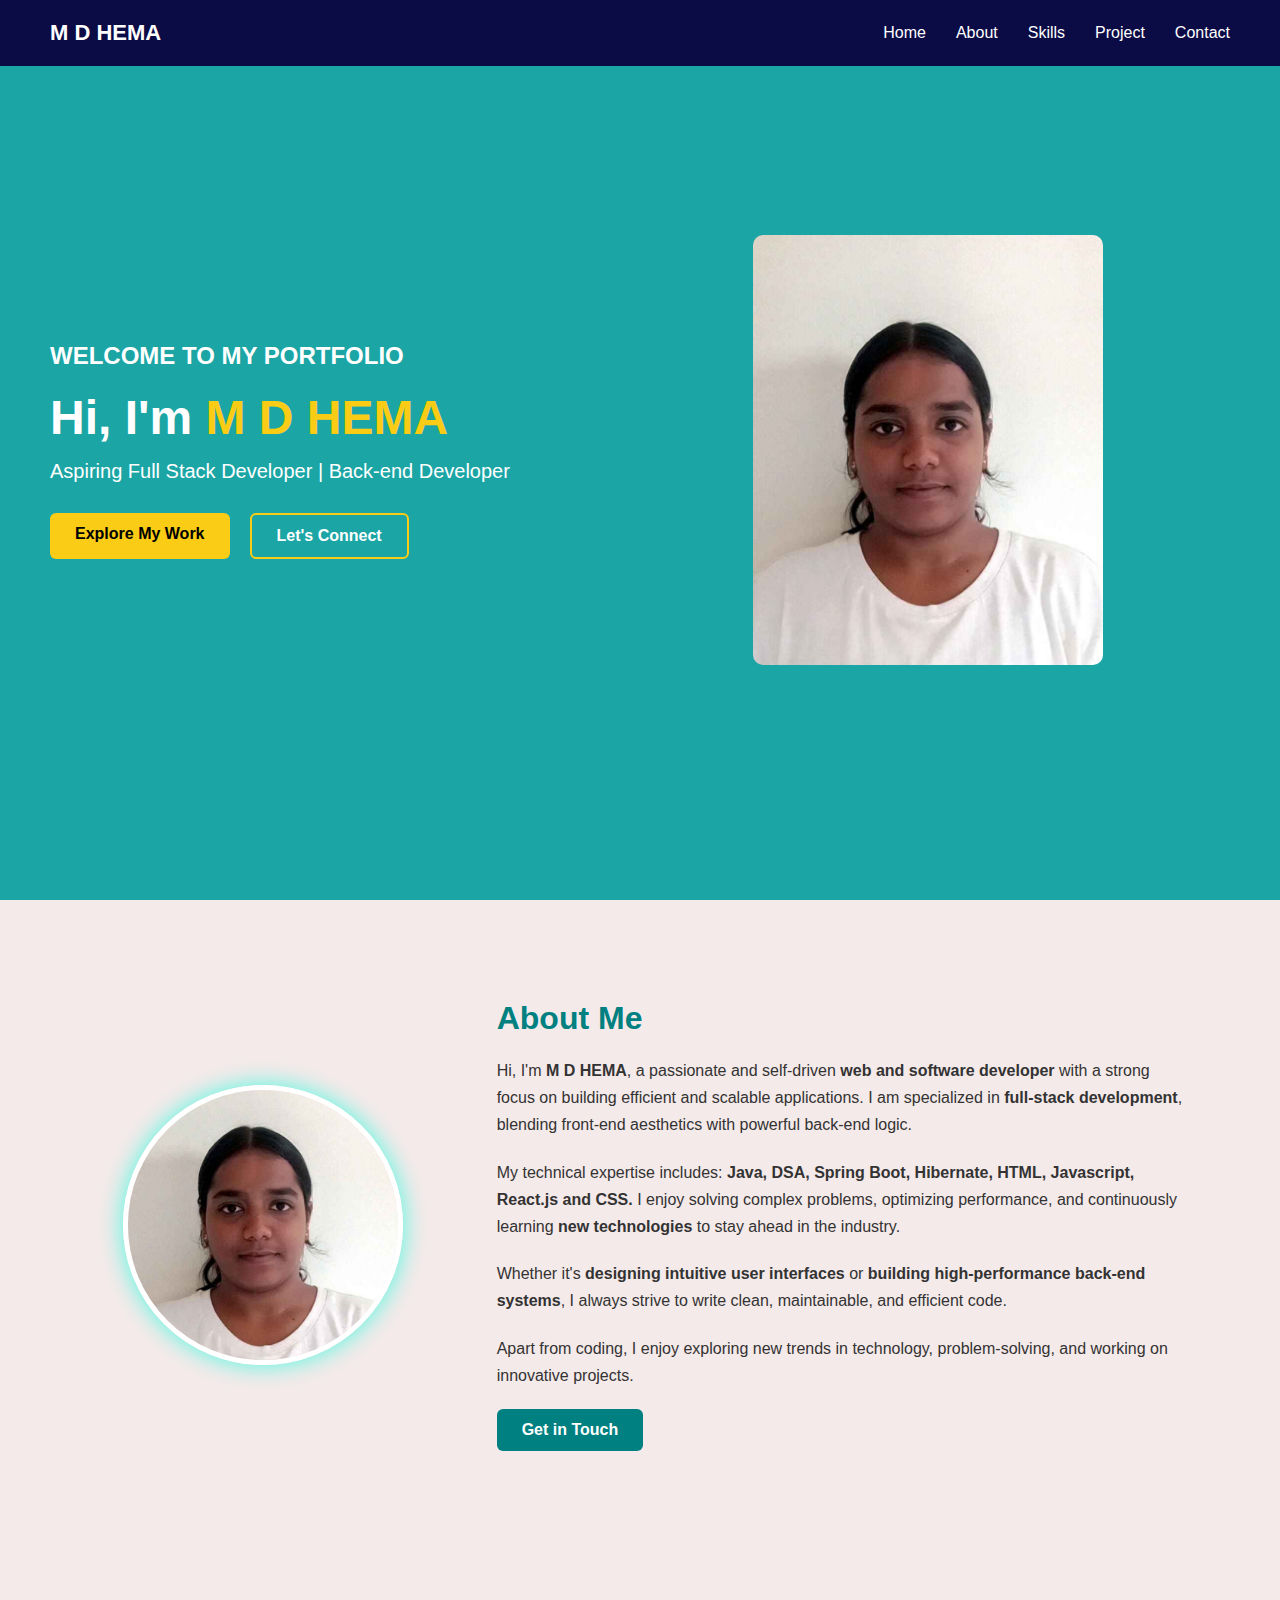
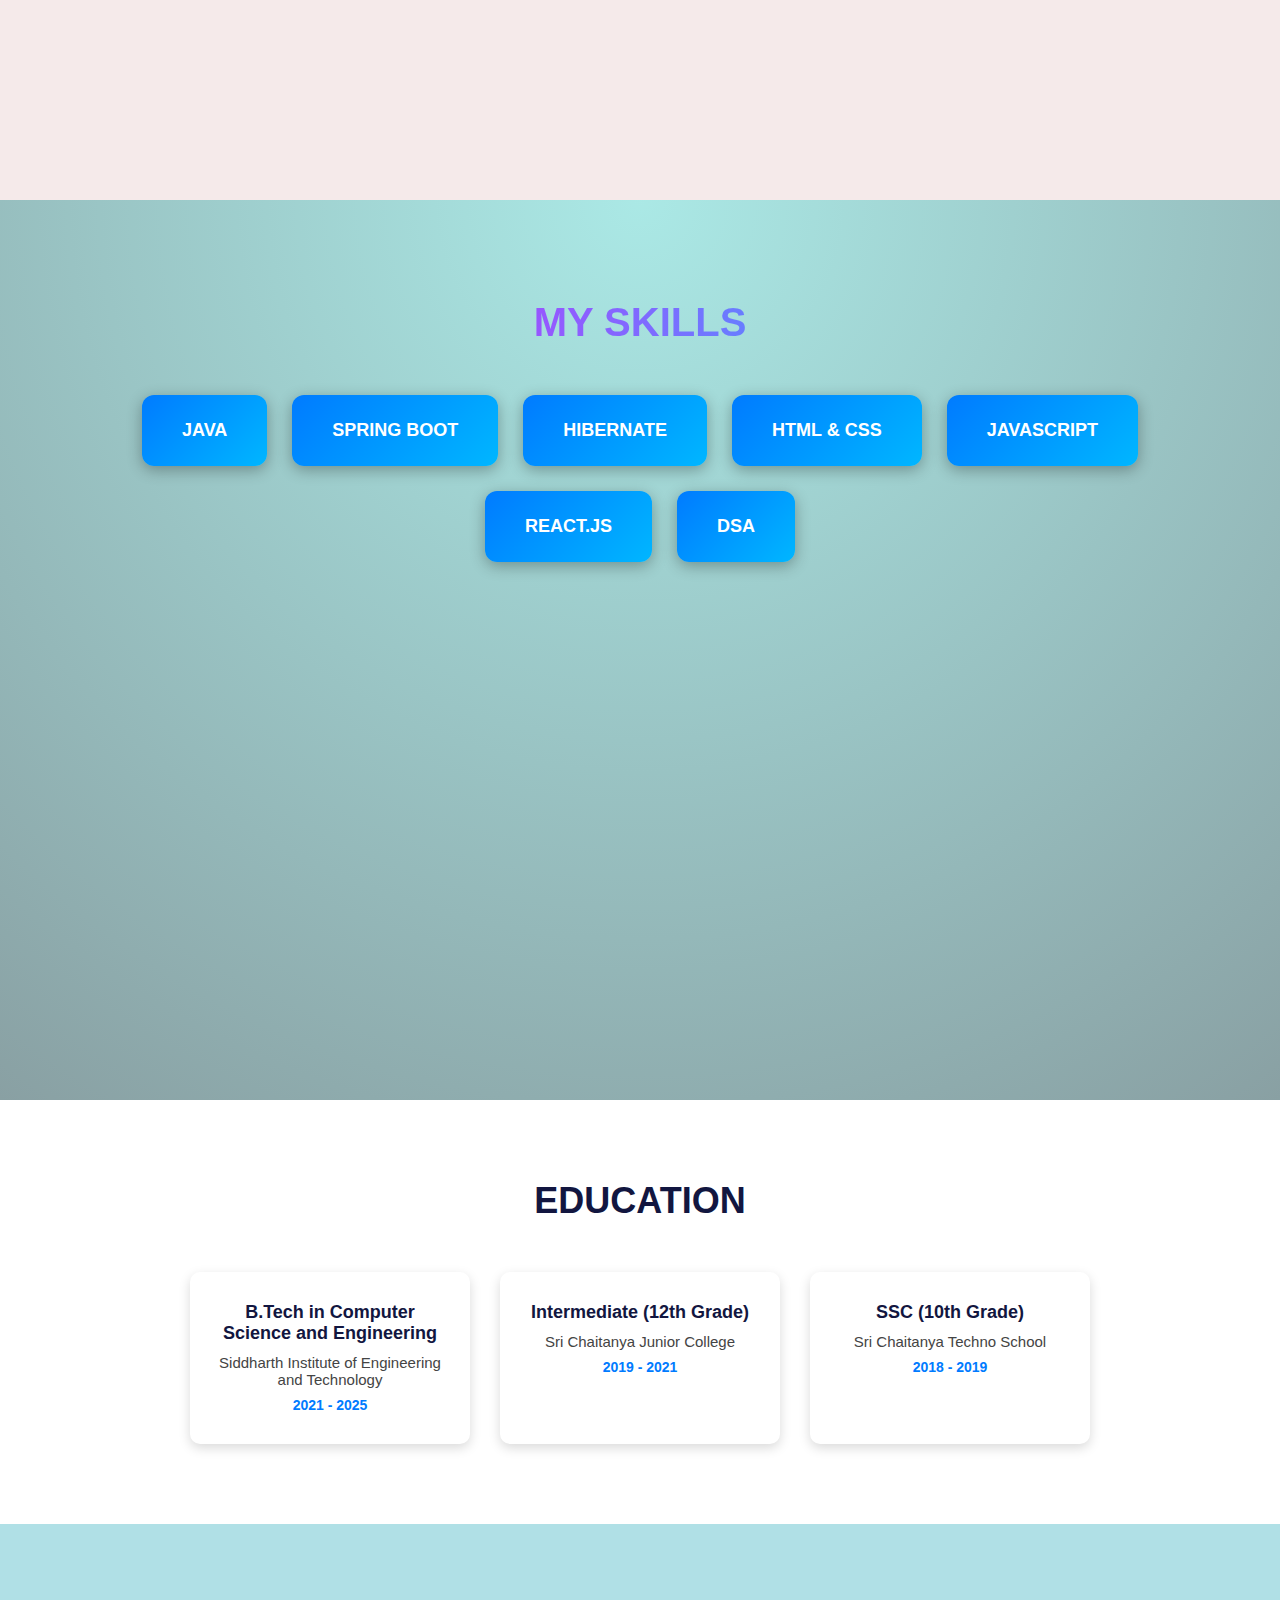
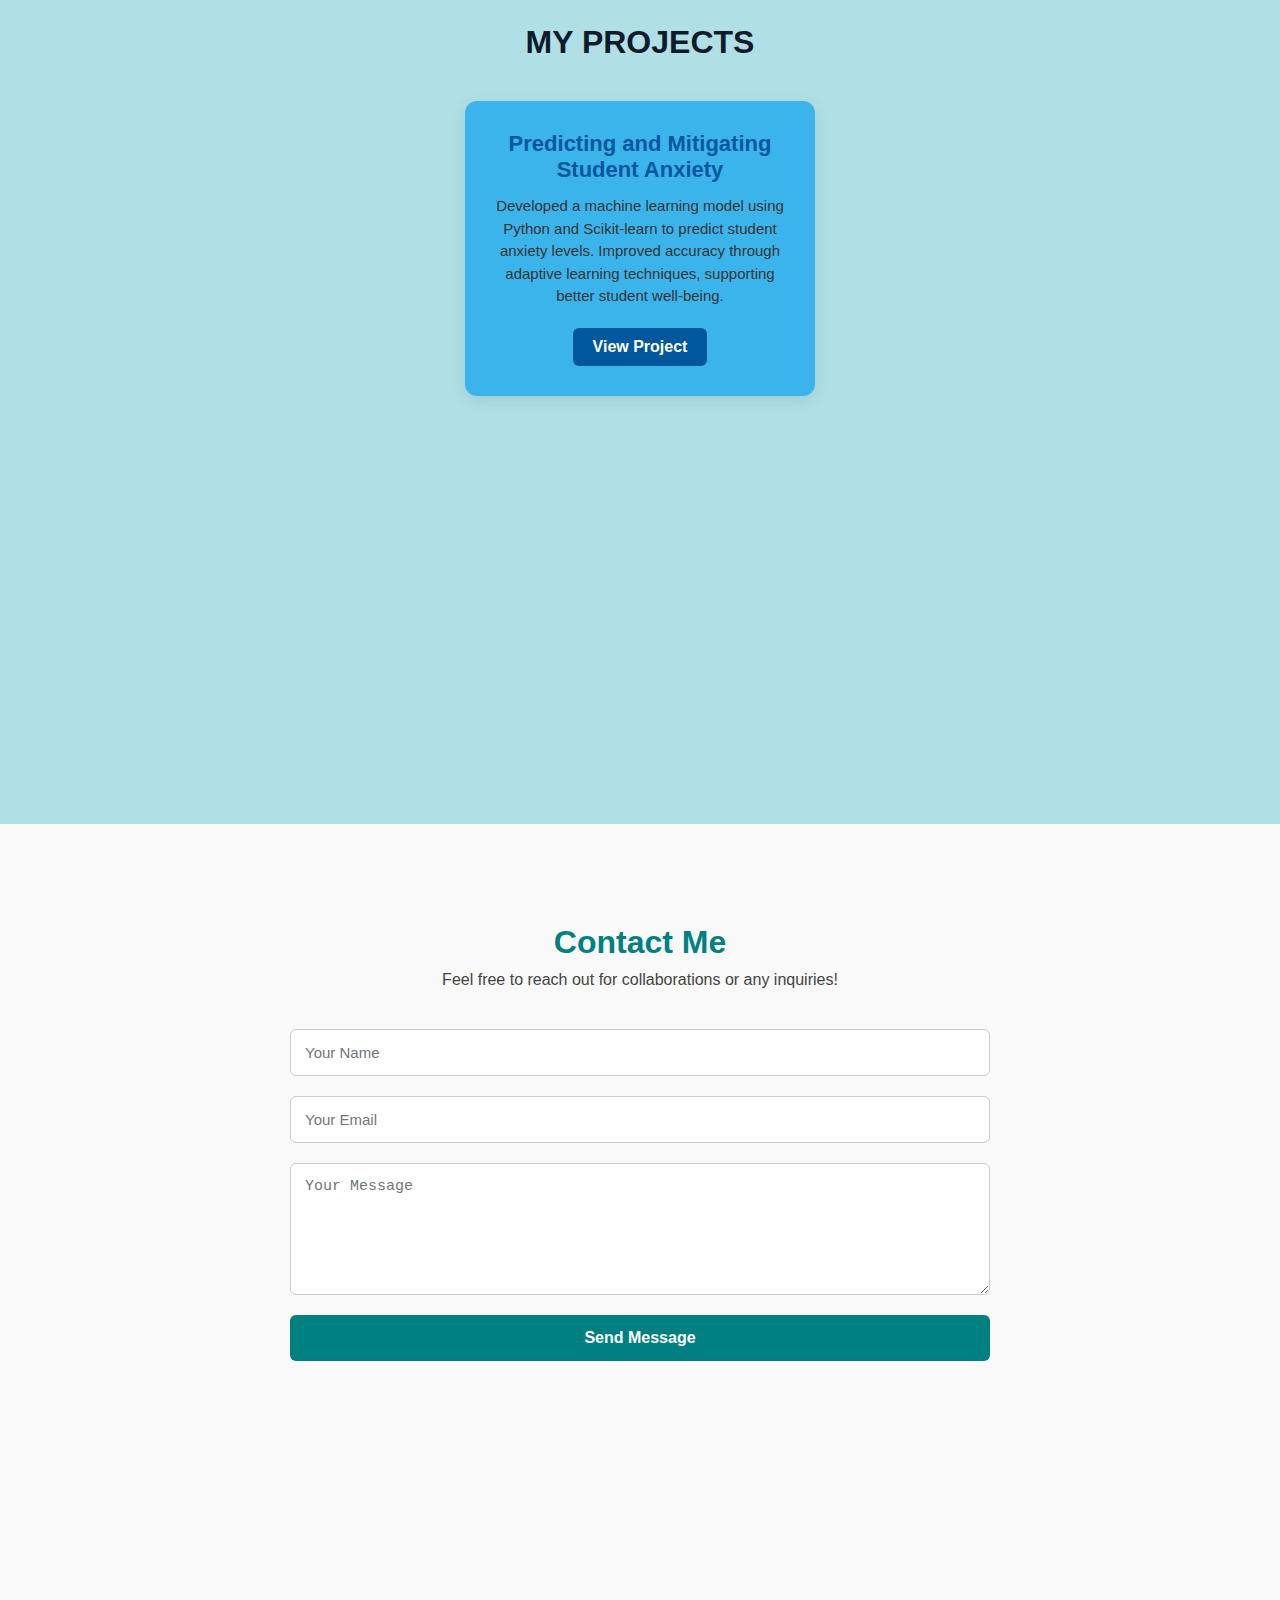
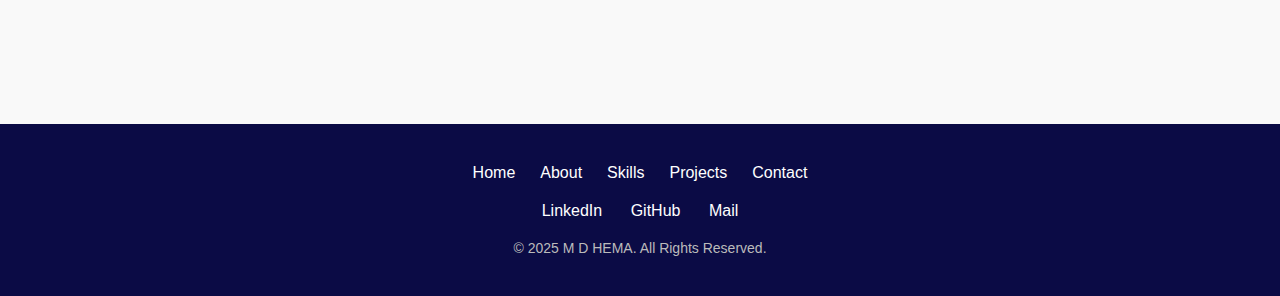
<file: index.html>
<!DOCTYPE html>
<html lang="en">
<head>
    <meta charset="UTF-8">
    <meta name="viewport" content="width=device-width, initial-scale=1.0">
    <title>M D HEMA - Portfolio</title>
    <link href="style.css" rel="stylesheet">
</head>
<body>
    <header>
        <div class="logo">M D HEMA</div>
        <nav>
            <ul>
              <li><a href="#home">Home</a></li>
                <li><a href="#about">About</a></li>
                <li><a href="#skills">Skills</a></li>
                <li><a href="#projects">Project</a></li>
                <li><a href="#contact">Contact</a></li>
            </ul>
        </nav>
    </header>
    <body>
        <section class="hero" id="home">
            <div class="hero-text">
              <h3>WELCOME TO MY PORTFOLIO</h3>
              <h1>
                Hi, I'm <span class="highlight">M D HEMA</span>
              </h1>
              <h2>Aspiring Full Stack Developer  | Back-end Developer</h2>
              <div class="hero-buttons">
                <a href="#projects" class="btn primary">Explore My Work</a>
                <a href="#contact" class="btn secondary">Let's Connect</a>
              </div>
            </div>
        
            <div class="hero-image">
              <img src="profile.jpg" alt="M D HEMA">
            </div>
          </section>
        <!-- ===== ABOUT SECTION ===== -->
<section class="about" id="about">
    <div class="about-container">
      <!-- Left: Image -->
      <div class="about-image">
        <img src="profile.jpg" alt="Hemanth Kumar">
      </div>
  
      <!-- Right: Text -->
      <div class="about-text">
        <h2>About Me</h2>
        <p>
          Hi, I'm <b>M D HEMA</b>, a passionate and self-driven 
          <b>web and software developer</b> with a strong focus on building 
          efficient and scalable applications. I am specialized in 
          <b>full-stack development</b>, blending front-end aesthetics with 
          powerful back-end logic.
        </p>
  
        <p>
          My technical expertise includes: 
          <b>Java, DSA, Spring Boot, Hibernate, HTML, Javascript, React.js and CSS.</b> 
          I enjoy solving complex problems, optimizing performance, 
          and continuously learning <b>new technologies</b> to stay 
          ahead in the industry.
        </p>
  
        <p>
          Whether it's <b>designing intuitive user interfaces</b> or 
          <b>building high-performance back-end systems</b>, 
          I always strive to write clean, maintainable, and efficient code.
        </p>
  
        <p>
          Apart from coding, I enjoy exploring new trends in technology, 
          problem-solving, and working on innovative projects.
        </p>
  
        <a href="#contact" class="btn about-btn">Get in Touch</a>
      </div>
    </div>
  </section>
  <section id="skills">
    <h2><span>MY</span> SKILLS</h2>
    <div class="skills-container">
      <div class="skill-card">JAVA</div>
      <div class="skill-card">SPRING BOOT</div>
      <div class="skill-card">HIBERNATE</div>
      <div class="skill-card">HTML & CSS</div>
      <div class="skill-card">JAVASCRIPT</div>
      <div class="skill-card">REACT.JS</div>
      <div class="skill-card">DSA</div>
    </div>
  </section>
  <section id="education">
    <h2>EDUCATION</h2>
    <div class="edu-container">
      <div class="edu-card">
        <h3>B.Tech in Computer Science and Engineering</h3>
        <p>Siddharth Institute of Engineering and Technology</p>
        <span>2021 - 2025</span>
      </div>

      <div class="edu-card">
        <h3>Intermediate (12th Grade)</h3>
        <p> Sri Chaitanya Junior College</p>
        <span>2019 - 2021</span>
      </div>

      <div class="edu-card">
        <h3>SSC (10th Grade)</h3>
        <p>Sri Chaitanya Techno School</p>
        <span>2018 - 2019</span>
      </div>
    </div>
  </section>
    <!-- Projects Section -->
    <section id="projects">
      <h2>MY PROJECTS</h2>
      <div class="projects-container">
  
        <div class="project-card">
          <h3>Predicting and Mitigating Student Anxiety</h3>
          <p>Developed a machine learning model using Python and Scikit-learn to predict student anxiety levels. Improved accuracy through adaptive learning techniques, supporting better student well-being.</p>
          <a href="#"
          class="view-btn" target="_blank">View Project</a>
        
        </div>
  
      </div>
    </section>
    <!-- ===== CONTACT SECTION ===== -->
<section class="contact" id="contact">
  <div class="contact-container">
    <h2>Contact Me</h2>
    <p>Feel free to reach out for collaborations or any inquiries!</p>

    <form class="contact-form">
      <input type="text" name="name" placeholder="Your Name" required>
      <input type="email" name="email" placeholder="Your Email" required>
      <textarea name="message" rows="6" placeholder="Your Message" required></textarea>
      <button type="submit" class="btn contact-btn">Send Message</button>
    </form>
  </div>
</section>
<!-- ===== FOOTER SECTION ===== -->
<footer class="footer">
  <div class="footer-container">

    <!-- Top Navigation -->
    <ul class="footer-nav">
      <li><a href="#home">Home</a></li>
      <li><a href="#about">About</a></li>
      <li><a href="#skills">Skills</a></li>
      <li><a href="#projects">Projects</a></li>
      <li><a href="#contact">Contact</a></li>
    </ul>

    <!-- Social Icons -->
    <div class="footer-socials">
      <a href="https://linkedin.com" target="_blank">LinkedIn</a>
      <a href="https://github.com" target="_blank">GitHub</a>
      <a href="mailto:your-email@example.com">Mail</a>
    </div>

    <!-- Bottom -->
    <p class="footer-copy">© 2025 M D HEMA. All Rights Reserved.</p>
  </div>
</footer>
</body>
</html>
</file>
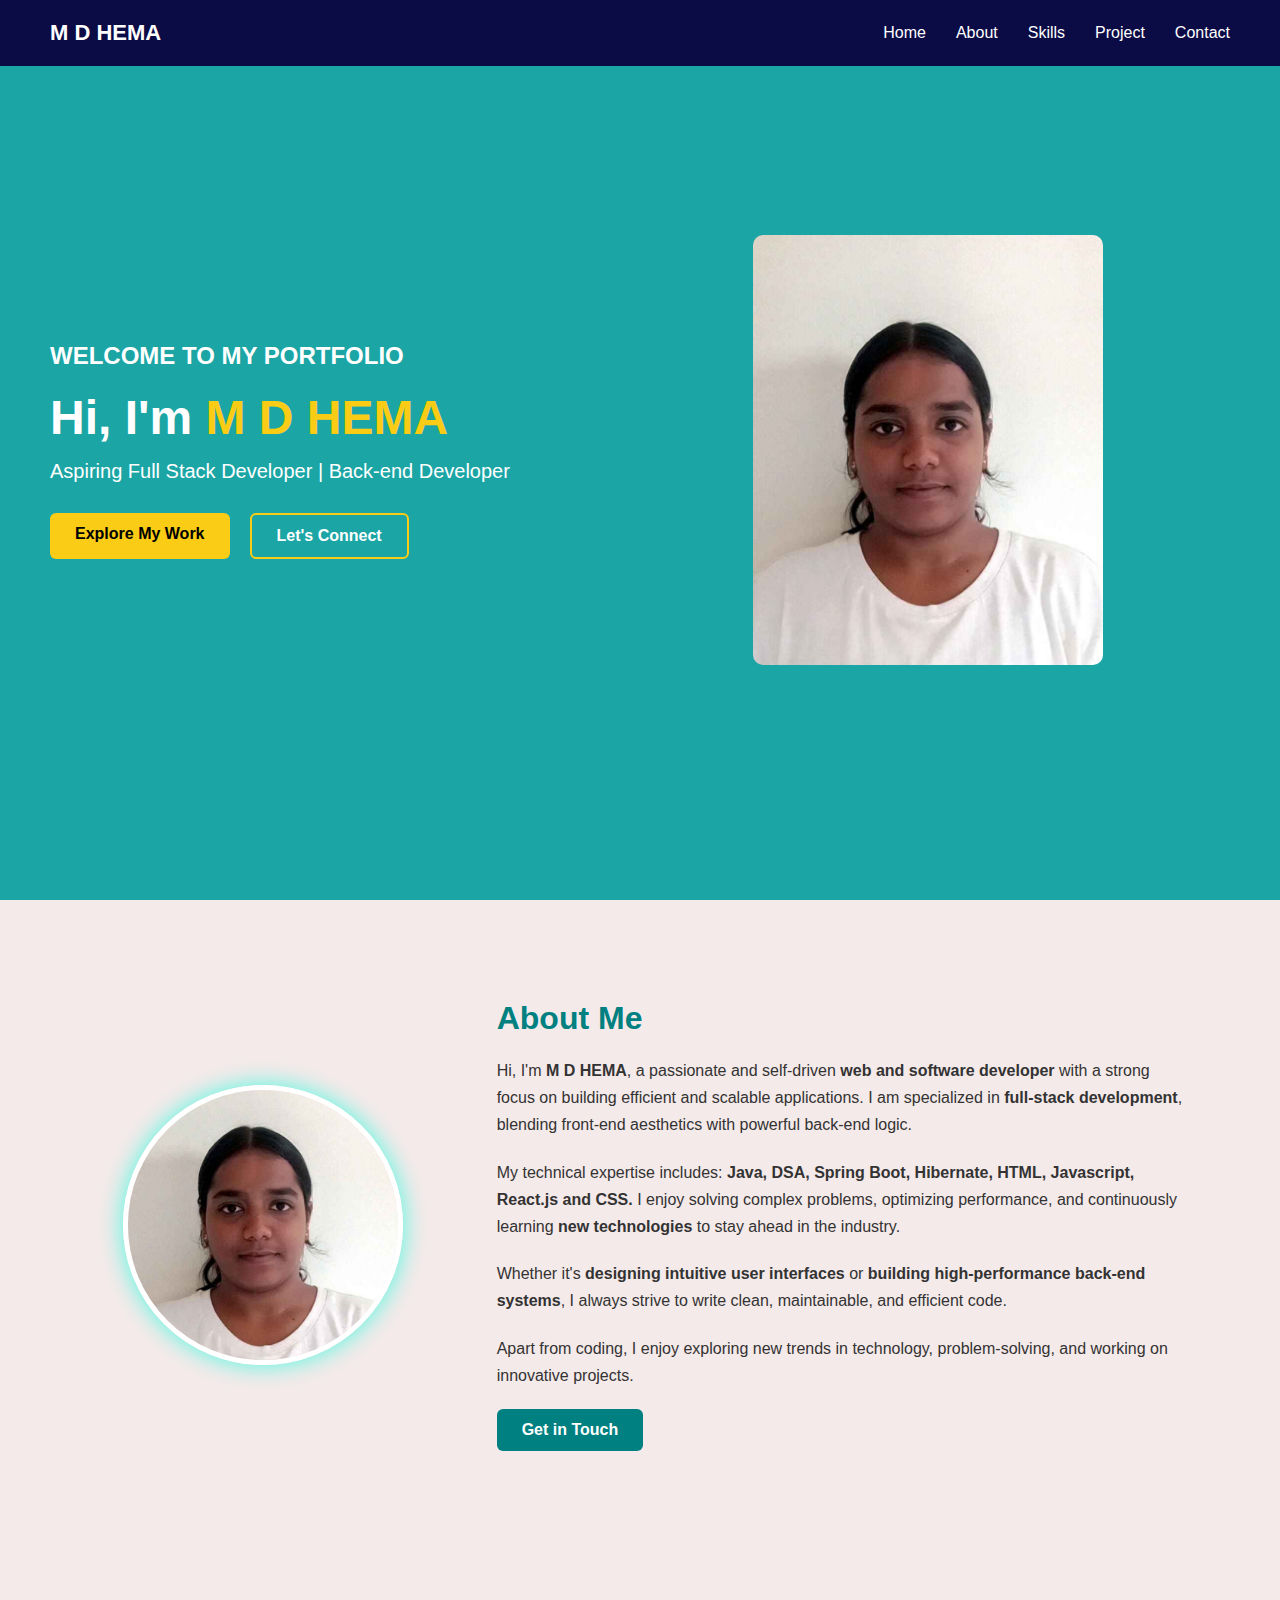
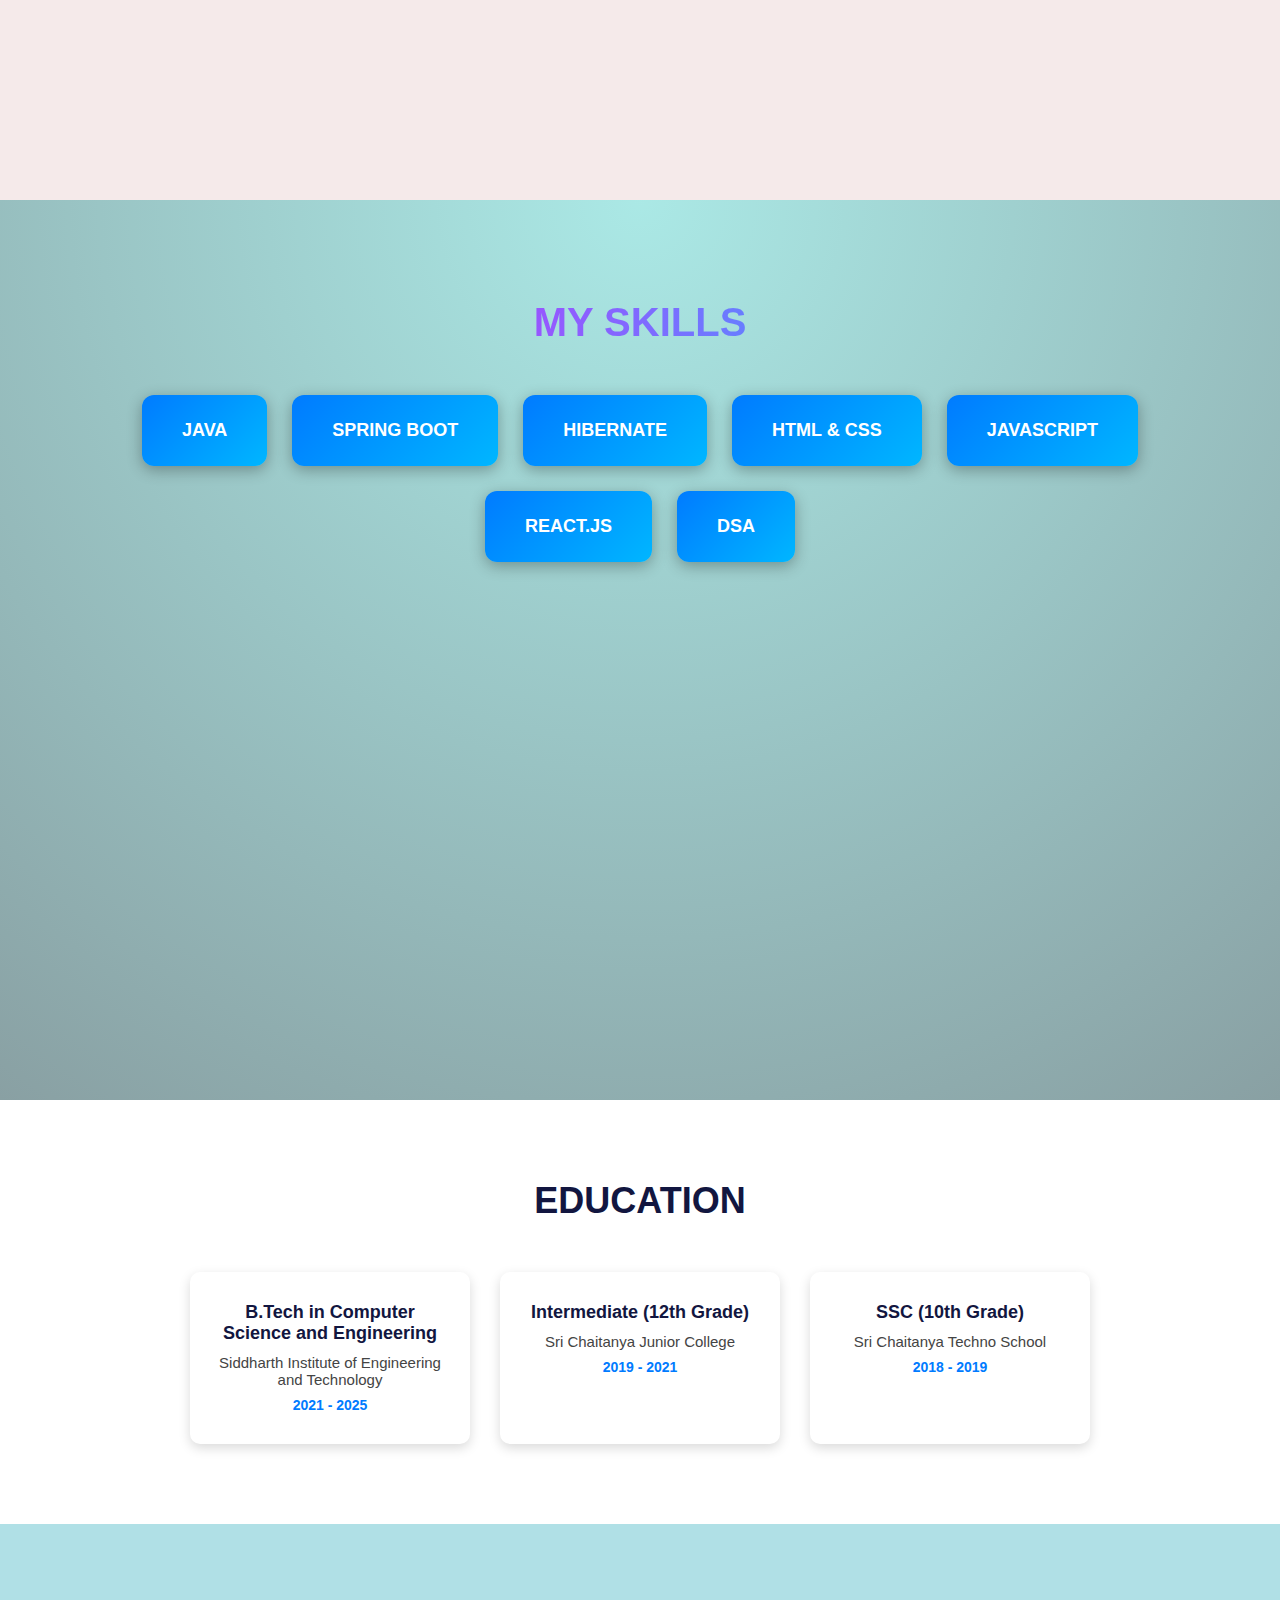
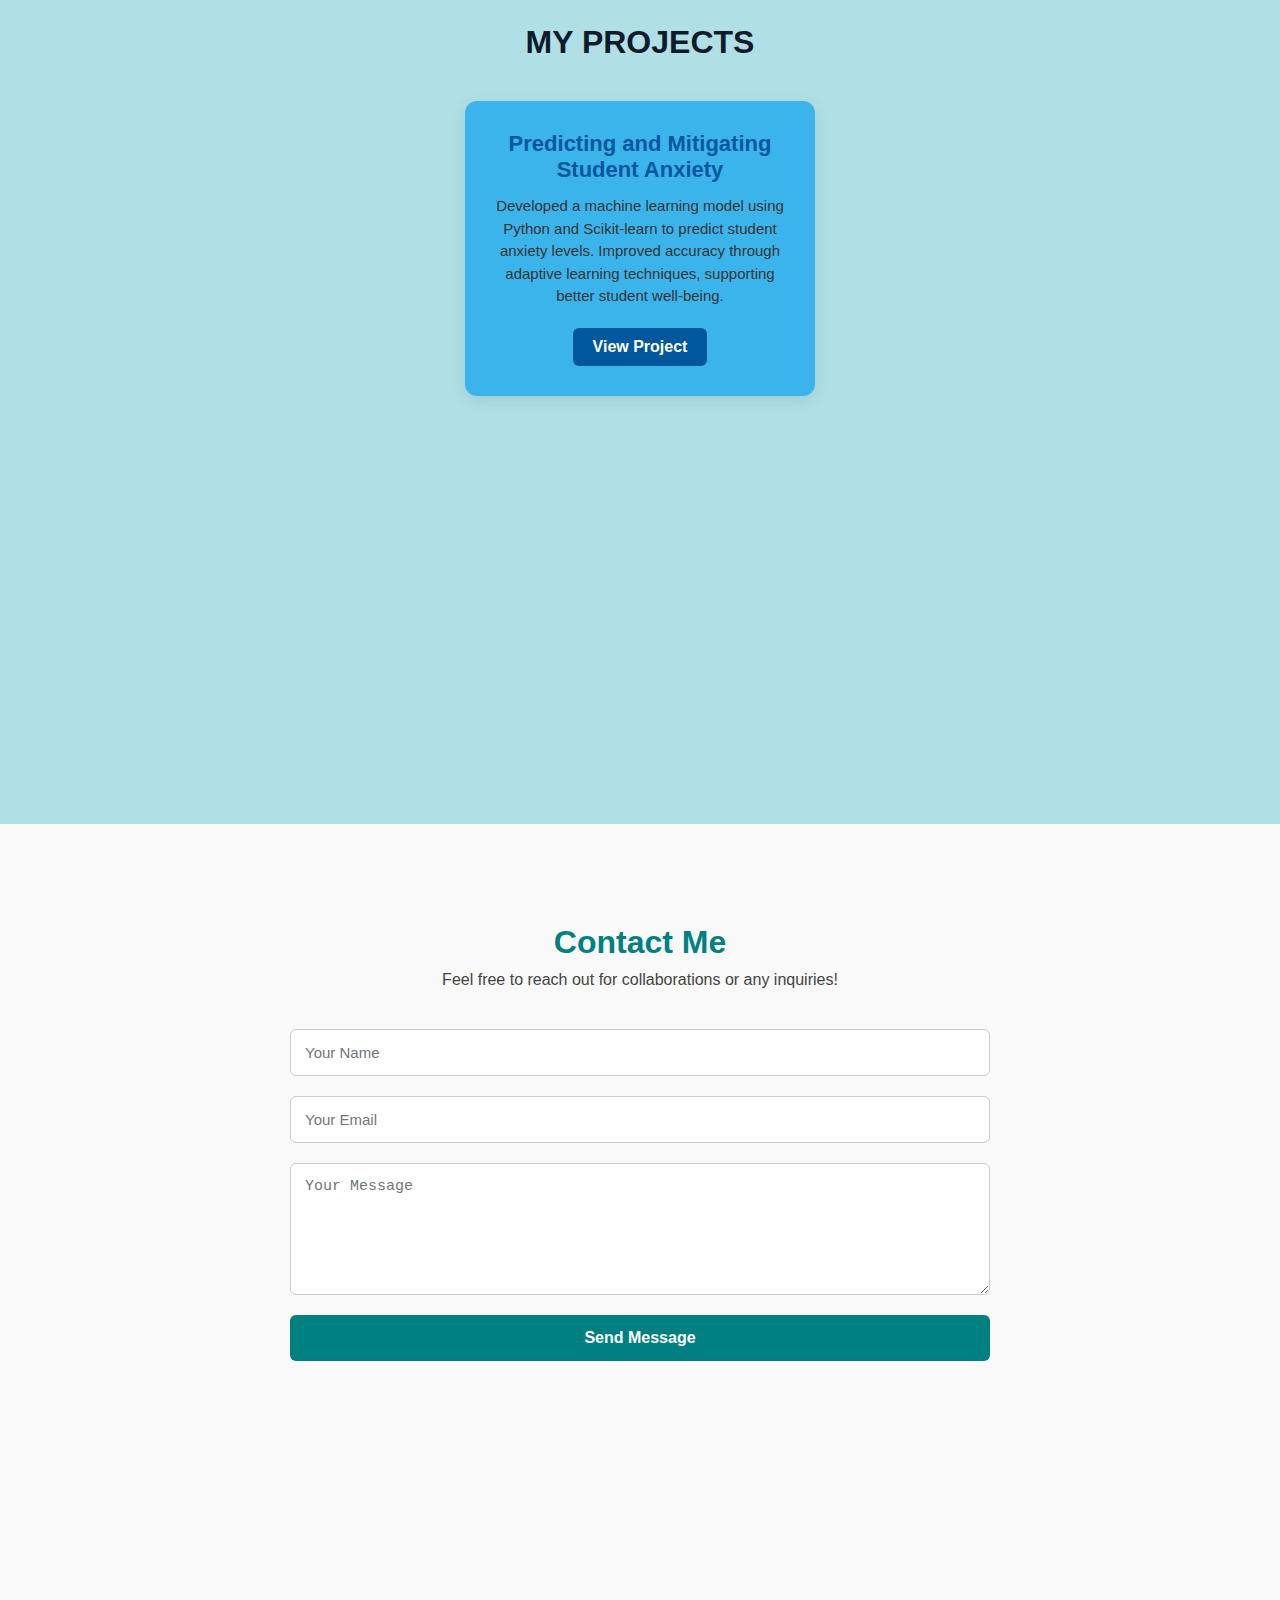
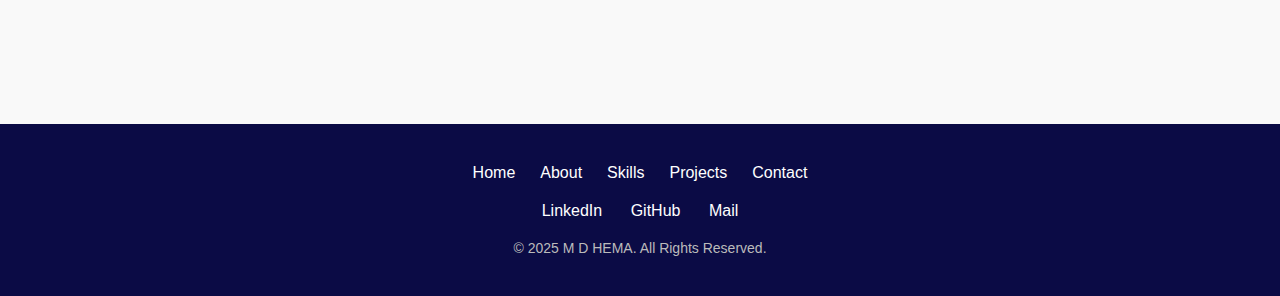
<file: Porfolio.html>
<!DOCTYPE html>
<html lang="en">
<head>
    <meta charset="UTF-8">
    <meta name="viewport" content="width=device-width, initial-scale=1.0">
    <title>M D HEMA - Portfolio</title>
    <link href="styles.css" rel="stylesheet">
</head>
<body>
    <header>
        <div class="logo">M D HEMA</div>
        <nav>
            <ul>
              <li><a href="#home">Home</a></li>
                <li><a href="#about">About</a></li>
                <li><a href="#skills">Skills</a></li>
                <li><a href="#projects">Project</a></li>
                <li><a href="#contact">Contact</a></li>
            </ul>
        </nav>
    </header>
    <body>
        <section class="hero" id="home">
            <div class="hero-text">
              <h3>WELCOME TO MY PORTFOLIO</h3>
              <h1>
                Hi, I'm <span class="highlight">M D HEMA</span>
              </h1>
              <h2>Aspiring Full Stack Developer  | Back-end Developer</h2>
              <div class="hero-buttons">
                <a href="#projects" class="btn primary">Explore My Work</a>
                <a href="#contact" class="btn secondary">Let's Connect</a>
              </div>
            </div>
        
            <div class="hero-image">
              <img src="profile.jpg" alt="M D HEMA">
            </div>
          </section>
        <!-- ===== ABOUT SECTION ===== -->
<section class="about" id="about">
    <div class="about-container">
      <!-- Left: Image -->
      <div class="about-image">
        <img src="profile.jpg" alt="Hemanth Kumar">
      </div>
  
      <!-- Right: Text -->
      <div class="about-text">
        <h2>About Me</h2>
        <p>
          Hi, I'm <b>M D HEMA</b>, a passionate and self-driven 
          <b>web and software developer</b> with a strong focus on building 
          efficient and scalable applications. I am specialized in 
          <b>full-stack development</b>, blending front-end aesthetics with 
          powerful back-end logic.
        </p>
  
        <p>
          My technical expertise includes: 
          <b>Java, DSA, Spring Boot, Hibernate, HTML, Javascript, React.js and CSS.</b> 
          I enjoy solving complex problems, optimizing performance, 
          and continuously learning <b>new technologies</b> to stay 
          ahead in the industry.
        </p>
  
        <p>
          Whether it's <b>designing intuitive user interfaces</b> or 
          <b>building high-performance back-end systems</b>, 
          I always strive to write clean, maintainable, and efficient code.
        </p>
  
        <p>
          Apart from coding, I enjoy exploring new trends in technology, 
          problem-solving, and working on innovative projects.
        </p>
  
        <a href="#contact" class="btn about-btn">Get in Touch</a>
      </div>
    </div>
  </section>
  <section id="skills">
    <h2><span>MY</span> SKILLS</h2>
    <div class="skills-container">
      <div class="skill-card">JAVA</div>
      <div class="skill-card">SPRING BOOT</div>
      <div class="skill-card">HIBERNATE</div>
      <div class="skill-card">HTML & CSS</div>
      <div class="skill-card">JAVASCRIPT</div>
      <div class="skill-card">REACT.JS</div>
      <div class="skill-card">DSA</div>
    </div>
  </section>
  <section id="education">
    <h2>EDUCATION</h2>
    <div class="edu-container">
      <div class="edu-card">
        <h3>B.Tech in Computer Science and Engineering</h3>
        <p>Siddharth Institute of Engineering and Technology</p>
        <span>2021 - 2025</span>
      </div>

      <div class="edu-card">
        <h3>Intermediate (12th Grade)</h3>
        <p> Sri Chaitanya Junior College</p>
        <span>2019 - 2021</span>
      </div>

      <div class="edu-card">
        <h3>SSC (10th Grade)</h3>
        <p>Sri Chaitanya Techno School</p>
        <span>2018 - 2019</span>
      </div>
    </div>
  </section>
    <!-- Projects Section -->
    <section id="projects">
      <h2>MY PROJECTS</h2>
      <div class="projects-container">
  
        <div class="project-card">
          <h3>Predicting and Mitigating Student Anxiety</h3>
          <p>Developed a machine learning model using Python and Scikit-learn to predict student anxiety levels. Improved accuracy through adaptive learning techniques, supporting better student well-being.</p>
          <a href="#"
          class="view-btn" target="_blank">View Project</a>
        
        </div>
  
      </div>
    </section>
    <!-- ===== CONTACT SECTION ===== -->
<section class="contact" id="contact">
  <div class="contact-container">
    <h2>Contact Me</h2>
    <p>Feel free to reach out for collaborations or any inquiries!</p>

    <form class="contact-form">
      <input type="text" name="name" placeholder="Your Name" required>
      <input type="email" name="email" placeholder="Your Email" required>
      <textarea name="message" rows="6" placeholder="Your Message" required></textarea>
      <button type="submit" class="btn contact-btn">Send Message</button>
    </form>
  </div>
</section>
<!-- ===== FOOTER SECTION ===== -->
<footer class="footer">
  <div class="footer-container">

    <!-- Top Navigation -->
    <ul class="footer-nav">
      <li><a href="#home">Home</a></li>
      <li><a href="#about">About</a></li>
      <li><a href="#skills">Skills</a></li>
      <li><a href="#projects">Projects</a></li>
      <li><a href="#contact">Contact</a></li>
    </ul>

    <!-- Social Icons -->
    <div class="footer-socials">
      <a href="https://linkedin.com" target="_blank">LinkedIn</a>
      <a href="https://github.com" target="_blank">GitHub</a>
      <a href="mailto:your-email@example.com">Mail</a>
    </div>

    <!-- Bottom -->
    <p class="footer-copy">© 2025 M D HEMA. All Rights Reserved.</p>
  </div>
</footer>
</body>
</html>
</file>
<file: style.css>
* {
    margin: 0;
    padding: 0;
    box-sizing: border-box;
}

body {
    font-family: "Poppins", sans-serif;
}

header {
    width: 100%;
    padding: 20px 50px;
    background-color: #0b0b45; /* navy background */
  display: flex;
  justify-content: space-between;
  align-items: center;
  position: fixed;  /* stays at top while scrolling */
  top: 0;
  left: 0;
  z-index: 1000;
}

/* Logo / Name */
header .logo {
  font-size: 22px;
  font-weight: 600;
  color: #fff;
}

/* Navigation */
nav ul {
  list-style: none;
  display: flex;
  gap: 30px;
}

nav ul li a {
  text-decoration: none;
  color: #fff;
  font-weight: 500;
  transition: color 0.3s ease;
}

nav ul li a:hover {
  color: #facc15; /* yellow hover */
}

/* ===== HERO SECTION ===== */
.hero {
    display: flex;
    align-items: center;
    justify-content: space-between;
    padding: 120px 50px 60px; /* extra top padding for fixed header */
    background-color: #1ba5a5; /* teal background */
    min-height: 100vh;
  }
  
  /* Text part */
  .hero-text {
    flex: 1;
    color: #fff;
  }
  
  .hero-text h3 {
    font-size: 24px;
    font-weight: 600;
    margin-bottom: 20px;
  }
  
  .hero-text h1 {
    font-size: 48px;
    font-weight: 700;
    margin-bottom: 15px;
  }
  
  .hero-text .highlight {
    color: #facc15; /* yellow highlight */
  }
  
  .hero-text h2 {
    font-size: 20px;
    font-weight: 500;
    margin-bottom: 30px;
  }
  
  /* Buttons */
  .hero-buttons {
    display: flex;
    gap: 20px;
  }
  
  .btn {
    padding: 12px 25px;
    border-radius: 6px;
    font-weight: 600;
    text-decoration: none;
    transition: all 0.3s ease;
  }
  
  .btn.primary {
    background-color: #facc15;
    color: #000;
  }
  
  .btn.primary:hover {
    background-color: #eab308;
  }
  
  .btn.secondary {
    border: 2px solid #facc15;
    color: #fff;
  }
  
  .btn.secondary:hover {
    background-color: #facc15;
    color: #000;
  }
  
  /* Image part */
  .hero-image {
    flex: 1;
    display: flex;
    justify-content: center;
  }
  
  .hero-image img {
    width: 350px;
    max-width: 100%;
    border-radius: 10px;
    object-fit: cover;
  }

  /* ===== ABOUT SECTION ===== */
.about {
    background: #f5eaea; /* light background like in screenshot */
    padding: 100px 50px;
  }
  
  .about-container {
    display: flex;
    align-items: center;
    justify-content: center;
    gap: 60px;
    max-width: 1100px;
    margin: 0 auto;
  }
  
  /* Left Image */
  .about-image {
    flex: 1;
    display: flex;
    justify-content: center;
  }
  
  .about-image img {
    width: 280px;
    height: 280px;
    border-radius: 50%;
    object-fit: cover;
    border: 5px solid #fff;
    box-shadow: 0 0 25px rgba(0, 255, 221, 0.7); /* glowing effect */
  }
  
  /* Right Text */
  .about-text {
    flex: 2;
    color: #333;
  }
  
  .about-text h2 {
    font-size: 32px;
    color: #008080; /* teal heading */
    margin-bottom: 20px;
  }
  
  .about-text p {
    font-size: 16px;
    line-height: 1.7;
    margin-bottom: 20px;
  }
  
  .about-text b {
    font-weight: 600;
  }
  
  /* Button */
  .about-btn {
    display: inline-block;
    background: #008080;
    color: #fff;
    padding: 12px 25px;
    border-radius: 6px;
    font-weight: 600;
    text-decoration: none;
    transition: background 0.3s ease;
  }
  
  .about-btn:hover {
    background: #006666;
  }

  /* Skills Section */
#skills {
    text-align: center;
    padding: 80px 20px;
    background: radial-gradient(circle at top, hsl(177, 58%, 79%), #89a0a3);
  }
  
  #skills h2 {
    font-size: 40px;
    margin-bottom: 50px;
    font-weight: bold;
    background: linear-gradient(90deg, #ff00ff, #00d4ff);
    -webkit-background-clip: text;
    -webkit-text-fill-color: transparent;
  }
  
  /* Skills Container */
  .skills-container {
    display: flex;
    justify-content: center;
    flex-wrap: wrap;
    gap: 25px;
  }
  
  /* Skill Card */
  .skill-card {
    background: linear-gradient(135deg, #007bff, #00d4ff, #00ff88);
    background-size: 300% 300%;
    animation: gradientShift 4s infinite alternate ease-in-out,
               floatCard 3s infinite ease-in-out;
    color: white;
    padding: 25px 40px;
    border-radius: 12px;
    font-weight: bold;
    font-size: 18px;
    text-transform: uppercase;
    box-shadow: 0px 4px 15px rgba(0, 0, 0, 0.3);
  }
  
  /* Gradient Animation */
  @keyframes gradientShift {
    0% { background-position: 0% 50%; }
    50% { background-position: 100% 50%; }
    100% { background-position: 0% 50%; }
  }
  
  /* Floating Animation */
  @keyframes floatCard {
    0%, 100% { transform: translateY(0px); }
    50% { transform: translateY(-10px); }
  }
  
  /* Education Section */
#education {
  text-align: center;
  padding: 80px 20px;
}

#education h2 {
  font-size: 36px;
  font-weight: bold;
  color: #121640;
  margin-bottom: 50px;
}

.edu-container {
  display: flex;
  justify-content: center;
  flex-wrap: wrap;
  gap: 30px;
}

.edu-card {
  background: #fff;
  padding: 30px 25px;
  border-radius: 10px;
  width: 280px;
  text-align: center;
  box-shadow: 0 4px 12px rgba(0,0,0,0.15);
  animation: floatCard 4s infinite ease-in-out;
}

/* Floating animation */
@keyframes floatCard {
  0%, 100% { transform: translateY(0px); }
  50% { transform: translateY(-12px); }
}

.edu-card h3 {
  font-size: 18px;
  font-weight: bold;
  margin-bottom: 10px;
  color: #121640;
}

.edu-card p {
  font-size: 15px;
  color: #444;
  margin-bottom: 8px;
}

.edu-card span {
  font-weight: bold;
  color: #007bff;
  font-size: 14px;
}

/* Projects Section */
#projects {
  padding: 80px 0;
  text-align: center;
  background: powderblue;
}

#projects h2 {
  font-size: 32px;
  margin-bottom: 40px;
  color: #0d1b2a;
  font-weight: bold;
}

.projects-container {
  display: flex;
  justify-content: center;
  flex-wrap: wrap;
}

.project-card {
  background: #3bb4eb;
  padding: 30px;
  border-radius: 12px;
  box-shadow: 0px 4px 15px rgba(0, 0, 0, 0.1);
  max-width: 350px;
  text-align: center;
  transition: transform 0.3s ease, box-shadow 0.3s ease;
}

/* Hover Effect: Card moves up */
.project-card:hover {
  transform: translateY(-10px);
  box-shadow: 0px 8px 20px rgba(0, 0, 0, 0.2);
}

.project-card h3 {
  font-size: 22px;
  color: #01579b;
  margin-bottom: 12px;
}

.project-card p {
  font-size: 15px;
  color: #333;
  margin-bottom: 20px;
  line-height: 1.5;
}

/* View Project Button */
.view-btn {
  display: inline-block;
  padding: 10px 20px;
  background: #01579b;
  color: #fff;
  font-weight: bold;
  border-radius: 6px;
  text-decoration: none;
  transition: background 0.3s ease, transform 0.2s ease;
}

.view-btn:hover {
  background: #0288d1;
  transform: scale(1.05);
}

/* ===== CONTACT SECTION ===== */
.contact {
  background: #f9f9f9; /* light gray background */
  padding: 100px 50px;
  text-align: center;
}

.contact-container {
  max-width: 700px;
  margin: 0 auto;
}

.contact h2 {
  font-size: 32px;
  color: #008080; /* teal like About section */
  margin-bottom: 10px;
}

.contact p {
  font-size: 16px;
  color: #444;
  margin-bottom: 40px;
}

.contact-form {
  display: flex;
  flex-direction: column;
  gap: 20px;
}

.contact-form input,
.contact-form textarea {
  width: 100%;
  padding: 14px;
  border: 1px solid #ccc;
  border-radius: 6px;
  font-size: 15px;
  outline: none;
  transition: border 0.3s ease, box-shadow 0.3s ease;
}

/* Focus Effect */
.contact-form input:focus,
.contact-form textarea:focus {
  border: 1px solid #008080;
  box-shadow: 0 0 8px rgba(0, 128, 128, 0.3);
}

/* Button */
.contact-btn {
  background: #008080;
  color: #fff;
  padding: 14px 20px;
  border: none;
  border-radius: 6px;
  font-size: 16px;
  font-weight: 600;
  cursor: pointer;
  transition: background 0.3s ease;
}

.contact-btn:hover {
  background: #006666;
}

/* ===== FOOTER SECTION ===== */
.footer {
  background: #0b0b45; /* same as header background */
  color: #fff;
  padding: 40px 20px;
  text-align: center;
}

.footer-container {
  max-width: 1100px;
  margin: 0 auto;
}

/* Navigation Links */
.footer-nav {
  list-style: none;
  display: flex;
  justify-content: center;
  gap: 25px;
  margin-bottom: 20px;
}

.footer-nav li {
  display: inline;
}

.footer-nav a {
  color: #fff;
  text-decoration: none;
  font-weight: 500;
  transition: color 0.3s ease;
}

.footer-nav a:hover {
  color: #f9d342; /* yellow hover effect */
}

/* Social Links */
.footer-socials {
  margin-bottom: 20px;
}

.footer-socials a {
  color: #fff;
  margin: 0 12px;
  text-decoration: none;
  font-weight: 500;
  transition: color 0.3s ease;
}

.footer-socials a:hover {
  color: #f9d342;
}

/* Copyright */
.footer-copy {
  font-size: 14px;
  color: #bbb;
  margin-top: 10px;
}

/* ===== FULL-HEIGHT SECTIONS (EXCEPT HEADER & FOOTER) ===== */
#home,
#about,
#skills,
#projects,
#contact {
  min-height: 100vh;        /* full screen height */
  padding: 100px 50px;      /* inner spacing */
  box-sizing: border-box;   /* prevent overflow */
  scroll-margin-top: 60px;  /* avoid header overlap */
}

/* Smooth scroll for navbar links */
html {
  scroll-behavior: smooth;
}
</file>
<file: styles.css>
* {
    margin: 0;
    padding: 0;
    box-sizing: border-box;
}

body {
    font-family: "Poppins", sans-serif;
}

header {
    width: 100%;
    padding: 20px 50px;
    background-color: #0b0b45; /* navy background */
  display: flex;
  justify-content: space-between;
  align-items: center;
  position: fixed;  /* stays at top while scrolling */
  top: 0;
  left: 0;
  z-index: 1000;
}

/* Logo / Name */
header .logo {
  font-size: 22px;
  font-weight: 600;
  color: #fff;
}

/* Navigation */
nav ul {
  list-style: none;
  display: flex;
  gap: 30px;
}

nav ul li a {
  text-decoration: none;
  color: #fff;
  font-weight: 500;
  transition: color 0.3s ease;
}

nav ul li a:hover {
  color: #facc15; /* yellow hover */
}

/* ===== HERO SECTION ===== */
.hero {
    display: flex;
    align-items: center;
    justify-content: space-between;
    padding: 120px 50px 60px; /* extra top padding for fixed header */
    background-color: #1ba5a5; /* teal background */
    min-height: 100vh;
  }
  
  /* Text part */
  .hero-text {
    flex: 1;
    color: #fff;
  }
  
  .hero-text h3 {
    font-size: 24px;
    font-weight: 600;
    margin-bottom: 20px;
  }
  
  .hero-text h1 {
    font-size: 48px;
    font-weight: 700;
    margin-bottom: 15px;
  }
  
  .hero-text .highlight {
    color: #facc15; /* yellow highlight */
  }
  
  .hero-text h2 {
    font-size: 20px;
    font-weight: 500;
    margin-bottom: 30px;
  }
  
  /* Buttons */
  .hero-buttons {
    display: flex;
    gap: 20px;
  }
  
  .btn {
    padding: 12px 25px;
    border-radius: 6px;
    font-weight: 600;
    text-decoration: none;
    transition: all 0.3s ease;
  }
  
  .btn.primary {
    background-color: #facc15;
    color: #000;
  }
  
  .btn.primary:hover {
    background-color: #eab308;
  }
  
  .btn.secondary {
    border: 2px solid #facc15;
    color: #fff;
  }
  
  .btn.secondary:hover {
    background-color: #facc15;
    color: #000;
  }
  
  /* Image part */
  .hero-image {
    flex: 1;
    display: flex;
    justify-content: center;
  }
  
  .hero-image img {
    width: 350px;
    max-width: 100%;
    border-radius: 10px;
    object-fit: cover;
  }

  /* ===== ABOUT SECTION ===== */
.about {
    background: #f5eaea; /* light background like in screenshot */
    padding: 100px 50px;
  }
  
  .about-container {
    display: flex;
    align-items: center;
    justify-content: center;
    gap: 60px;
    max-width: 1100px;
    margin: 0 auto;
  }
  
  /* Left Image */
  .about-image {
    flex: 1;
    display: flex;
    justify-content: center;
  }
  
  .about-image img {
    width: 280px;
    height: 280px;
    border-radius: 50%;
    object-fit: cover;
    border: 5px solid #fff;
    box-shadow: 0 0 25px rgba(0, 255, 221, 0.7); /* glowing effect */
  }
  
  /* Right Text */
  .about-text {
    flex: 2;
    color: #333;
  }
  
  .about-text h2 {
    font-size: 32px;
    color: #008080; /* teal heading */
    margin-bottom: 20px;
  }
  
  .about-text p {
    font-size: 16px;
    line-height: 1.7;
    margin-bottom: 20px;
  }
  
  .about-text b {
    font-weight: 600;
  }
  
  /* Button */
  .about-btn {
    display: inline-block;
    background: #008080;
    color: #fff;
    padding: 12px 25px;
    border-radius: 6px;
    font-weight: 600;
    text-decoration: none;
    transition: background 0.3s ease;
  }
  
  .about-btn:hover {
    background: #006666;
  }

  /* Skills Section */
#skills {
    text-align: center;
    padding: 80px 20px;
    background: radial-gradient(circle at top, hsl(177, 58%, 79%), #89a0a3);
  }
  
  #skills h2 {
    font-size: 40px;
    margin-bottom: 50px;
    font-weight: bold;
    background: linear-gradient(90deg, #ff00ff, #00d4ff);
    -webkit-background-clip: text;
    -webkit-text-fill-color: transparent;
  }
  
  /* Skills Container */
  .skills-container {
    display: flex;
    justify-content: center;
    flex-wrap: wrap;
    gap: 25px;
  }
  
  /* Skill Card */
  .skill-card {
    background: linear-gradient(135deg, #007bff, #00d4ff, #00ff88);
    background-size: 300% 300%;
    animation: gradientShift 4s infinite alternate ease-in-out,
               floatCard 3s infinite ease-in-out;
    color: white;
    padding: 25px 40px;
    border-radius: 12px;
    font-weight: bold;
    font-size: 18px;
    text-transform: uppercase;
    box-shadow: 0px 4px 15px rgba(0, 0, 0, 0.3);
  }
  
  /* Gradient Animation */
  @keyframes gradientShift {
    0% { background-position: 0% 50%; }
    50% { background-position: 100% 50%; }
    100% { background-position: 0% 50%; }
  }
  
  /* Floating Animation */
  @keyframes floatCard {
    0%, 100% { transform: translateY(0px); }
    50% { transform: translateY(-10px); }
  }
  
  /* Education Section */
#education {
  text-align: center;
  padding: 80px 20px;
}

#education h2 {
  font-size: 36px;
  font-weight: bold;
  color: #121640;
  margin-bottom: 50px;
}

.edu-container {
  display: flex;
  justify-content: center;
  flex-wrap: wrap;
  gap: 30px;
}

.edu-card {
  background: #fff;
  padding: 30px 25px;
  border-radius: 10px;
  width: 280px;
  text-align: center;
  box-shadow: 0 4px 12px rgba(0,0,0,0.15);
  animation: floatCard 4s infinite ease-in-out;
}

/* Floating animation */
@keyframes floatCard {
  0%, 100% { transform: translateY(0px); }
  50% { transform: translateY(-12px); }
}

.edu-card h3 {
  font-size: 18px;
  font-weight: bold;
  margin-bottom: 10px;
  color: #121640;
}

.edu-card p {
  font-size: 15px;
  color: #444;
  margin-bottom: 8px;
}

.edu-card span {
  font-weight: bold;
  color: #007bff;
  font-size: 14px;
}

/* Projects Section */
#projects {
  padding: 80px 0;
  text-align: center;
  background: powderblue;
}

#projects h2 {
  font-size: 32px;
  margin-bottom: 40px;
  color: #0d1b2a;
  font-weight: bold;
}

.projects-container {
  display: flex;
  justify-content: center;
  flex-wrap: wrap;
}

.project-card {
  background: #3bb4eb;
  padding: 30px;
  border-radius: 12px;
  box-shadow: 0px 4px 15px rgba(0, 0, 0, 0.1);
  max-width: 350px;
  text-align: center;
  transition: transform 0.3s ease, box-shadow 0.3s ease;
}

/* Hover Effect: Card moves up */
.project-card:hover {
  transform: translateY(-10px);
  box-shadow: 0px 8px 20px rgba(0, 0, 0, 0.2);
}

.project-card h3 {
  font-size: 22px;
  color: #01579b;
  margin-bottom: 12px;
}

.project-card p {
  font-size: 15px;
  color: #333;
  margin-bottom: 20px;
  line-height: 1.5;
}

/* View Project Button */
.view-btn {
  display: inline-block;
  padding: 10px 20px;
  background: #01579b;
  color: #fff;
  font-weight: bold;
  border-radius: 6px;
  text-decoration: none;
  transition: background 0.3s ease, transform 0.2s ease;
}

.view-btn:hover {
  background: #0288d1;
  transform: scale(1.05);
}

/* ===== CONTACT SECTION ===== */
.contact {
  background: #f9f9f9; /* light gray background */
  padding: 100px 50px;
  text-align: center;
}

.contact-container {
  max-width: 700px;
  margin: 0 auto;
}

.contact h2 {
  font-size: 32px;
  color: #008080; /* teal like About section */
  margin-bottom: 10px;
}

.contact p {
  font-size: 16px;
  color: #444;
  margin-bottom: 40px;
}

.contact-form {
  display: flex;
  flex-direction: column;
  gap: 20px;
}

.contact-form input,
.contact-form textarea {
  width: 100%;
  padding: 14px;
  border: 1px solid #ccc;
  border-radius: 6px;
  font-size: 15px;
  outline: none;
  transition: border 0.3s ease, box-shadow 0.3s ease;
}

/* Focus Effect */
.contact-form input:focus,
.contact-form textarea:focus {
  border: 1px solid #008080;
  box-shadow: 0 0 8px rgba(0, 128, 128, 0.3);
}

/* Button */
.contact-btn {
  background: #008080;
  color: #fff;
  padding: 14px 20px;
  border: none;
  border-radius: 6px;
  font-size: 16px;
  font-weight: 600;
  cursor: pointer;
  transition: background 0.3s ease;
}

.contact-btn:hover {
  background: #006666;
}

/* ===== FOOTER SECTION ===== */
.footer {
  background: #0b0b45; /* same as header background */
  color: #fff;
  padding: 40px 20px;
  text-align: center;
}

.footer-container {
  max-width: 1100px;
  margin: 0 auto;
}

/* Navigation Links */
.footer-nav {
  list-style: none;
  display: flex;
  justify-content: center;
  gap: 25px;
  margin-bottom: 20px;
}

.footer-nav li {
  display: inline;
}

.footer-nav a {
  color: #fff;
  text-decoration: none;
  font-weight: 500;
  transition: color 0.3s ease;
}

.footer-nav a:hover {
  color: #f9d342; /* yellow hover effect */
}

/* Social Links */
.footer-socials {
  margin-bottom: 20px;
}

.footer-socials a {
  color: #fff;
  margin: 0 12px;
  text-decoration: none;
  font-weight: 500;
  transition: color 0.3s ease;
}

.footer-socials a:hover {
  color: #f9d342;
}

/* Copyright */
.footer-copy {
  font-size: 14px;
  color: #bbb;
  margin-top: 10px;
}

/* ===== FULL-HEIGHT SECTIONS (EXCEPT HEADER & FOOTER) ===== */
#home,
#about,
#skills,
#projects,
#contact {
  min-height: 100vh;        /* full screen height */
  padding: 100px 50px;      /* inner spacing */
  box-sizing: border-box;   /* prevent overflow */
  scroll-margin-top: 60px;  /* avoid header overlap */
}

/* Smooth scroll for navbar links */
html {
  scroll-behavior: smooth;
}
</file>
